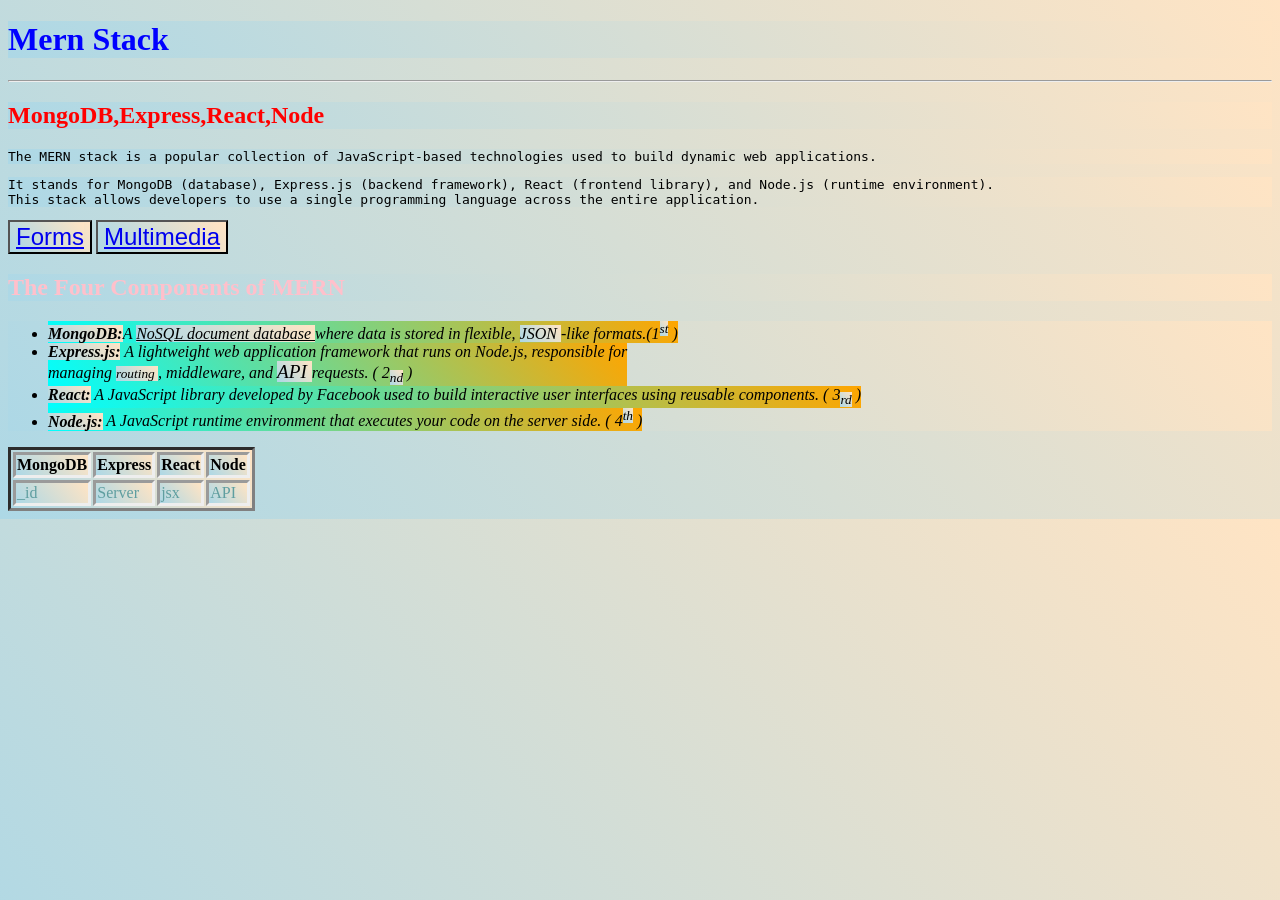
<file: HTML/index.html>
<!DOCTYPE html>
<html lang="en">
<head>
    <meta charset="UTF-8">
    <meta name="viewport" content="width=device-width, initial-scale=1.0">
    
    <title>HomePage</title>
    <link rel="stylesheet" href="../CSS/style.css">

</head>
<body>
    <h1 style="color: blue;">Mern Stack</h1>
    <hr>
    <h2 style="color: red;">MongoDB,Express,React,Node</h2>
    <p>
        The MERN stack is a popular collection of JavaScript-based
        technologies used to build dynamic web applications. 
       
    </p>
    
    <p>
         It stands for MongoDB (database), Express.js (backend framework), 
        React (frontend library), and Node.js (runtime environment). <br>
        This stack allows developers to use a single programming 
        language across the entire application.
    </p>
    <button class="data">
        <a href="Forms.html">Forms</a>
    </button>
    <button id="source">
        <a href="Multimedia.html">Multimedia</a>
    </button>
    <h2 style="color: pink;">The Four Components of MERN</h2>
    <ul>
        <li><b>MongoDB:</b>A <u> NoSQL document database </u>
             where data is stored in flexible, 
             <i> JSON </i>-like formats.(1<sup>st</sup> )</li>

        <li>
            <b>Express.js:</b>
             A lightweight web application framework that 
             runs on Node.js, responsible for <br> managing 
             <small> routing </small>, middleware, and <big> API </big>  requests.
             ( 2<sub>nd</sub> )
        </li>
        <li>
            <b>React:</b>
             A JavaScript library developed by Facebook
             used to build interactive user interfaces
             using reusable components.
             ( 3<sub>rd</sub> )
        </li>
        <li>
            <b>Node.js:</b>
              A JavaScript runtime environment
              that executes your code on the server side.
             ( 4<sup>th</sup> )
        </li>
    </ul>
    <table>
        <tr>
            <th>MongoDB</th>
            <th>Express</th>
            <th>React</th>
            <th>Node</th>
        </tr>
        <tr>
            <td>_id</td>
            <td>Server</td>
            <td>jsx</td>
            <td>API</td>
        </tr>
    </table>
</body>
</html>
</file>
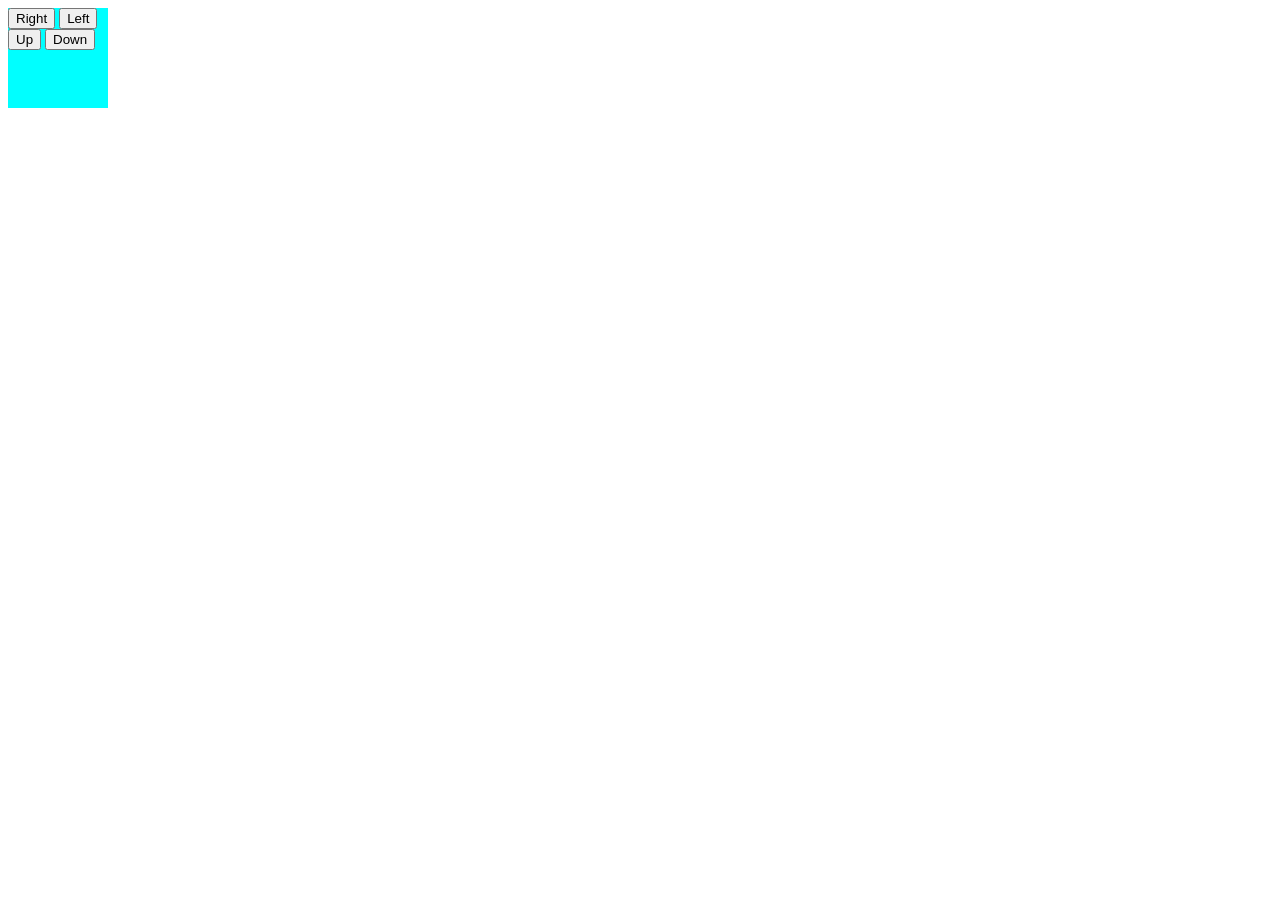
<file: HTML/Boxes.html>
<!DOCTYPE html>
<html lang="en">
<head>
    <meta charset="UTF-8">
    <meta name="viewport" content="width=device-width, initial-scale=1.0">
    <title>Boxes</title>
    <link rel="stylesheet" href="/CSS/flex.css">
</head>
<body>
    <!-- <div class="container">
        <div class="box">Apple</div>
        <div class="box">Guava</div>
        <div class="box">Mango</div>
        <div class="box">Grape</div>
    </div> -->
    <div id="box">
        <button onclick="moveright()">Right</button>
        <button onclick="moveleft()">Left</button>
        <button onclick="moveup()">Up</button>
        <button onclick="movedown()">Down</button>
    </div>
    <script src="/JS/moves.js"></script>
</body>
</html>
</file>
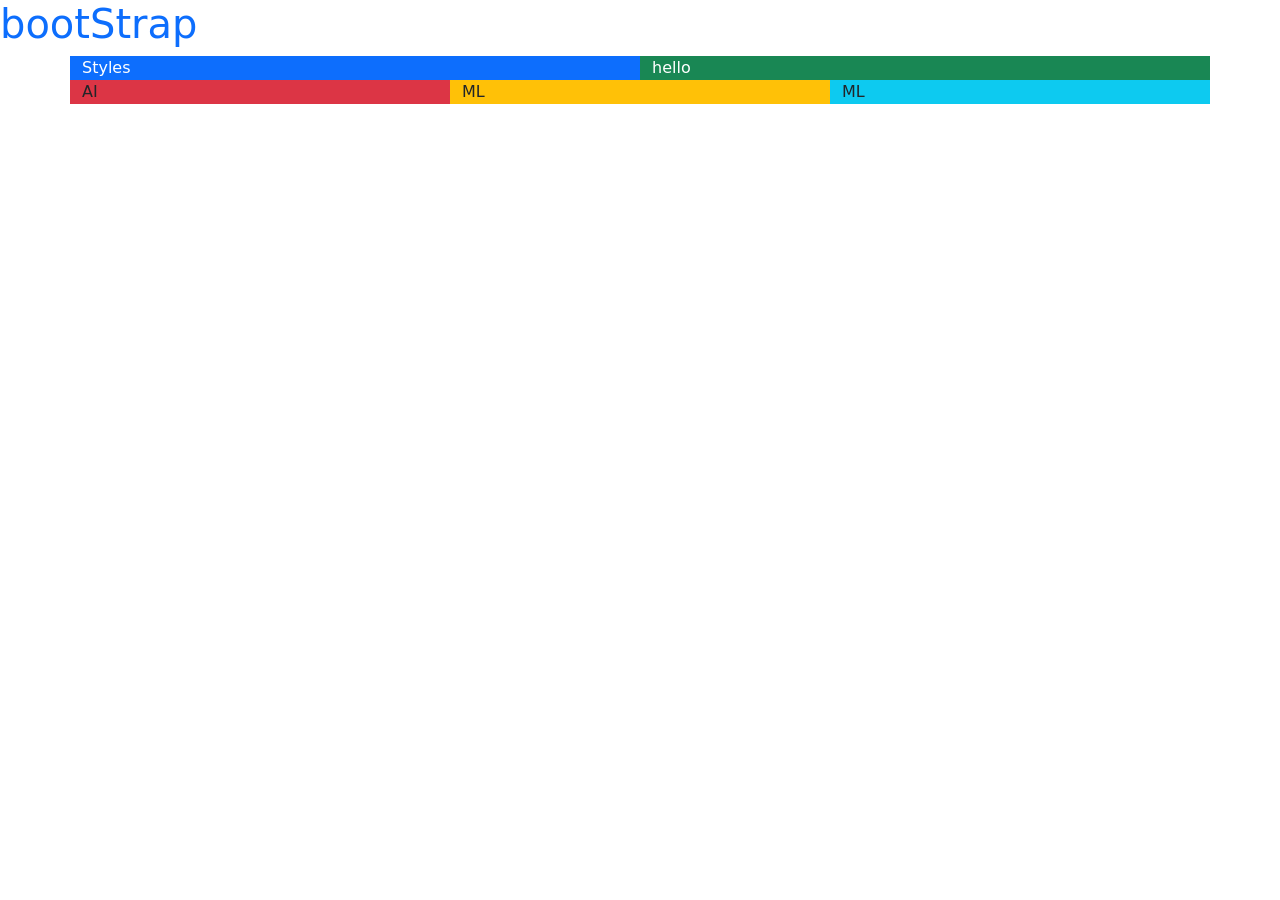
<file: HTML/cards.html>
<!DOCTYPE html>
<html lang="en">
<head>
    <meta charset="UTF-8">
    <meta name="viewport" content="width=device-width, initial-scale=1.0">
    <title>Document</title>
    <link href="https://cdn.jsdelivr.net/npm/bootstrap@5.3.8/dist/css/bootstrap.min.css" rel="stylesheet" integrity="sha384-sRIl4kxILFvY47J16cr9ZwB07vP4J8+LH7qKQnuqkuIAvNWLzeN8tE5YBujZqJLB" crossorigin="anonymous">
</head>
<body>
    <h1 class="text-primary">bootStrap</h1>
    <div class="container">
        <div class="row">
            <div class="col-6 bg-primary text-white">
                Styles
            </div>
            <div class="col-6 bg-success text-white">
                hello
            </div>
        </div>
    </div>
    <div class="container">
        <div class="row">
            <div class="col-4 bg-danger">
                AI
            </div>
             <div class="col-4 bg-warning">
                ML
            </div>
              <div class="col-4 bg-info">
                ML
            </div>
        </div>
    </div>
</body>
</html>
</file>
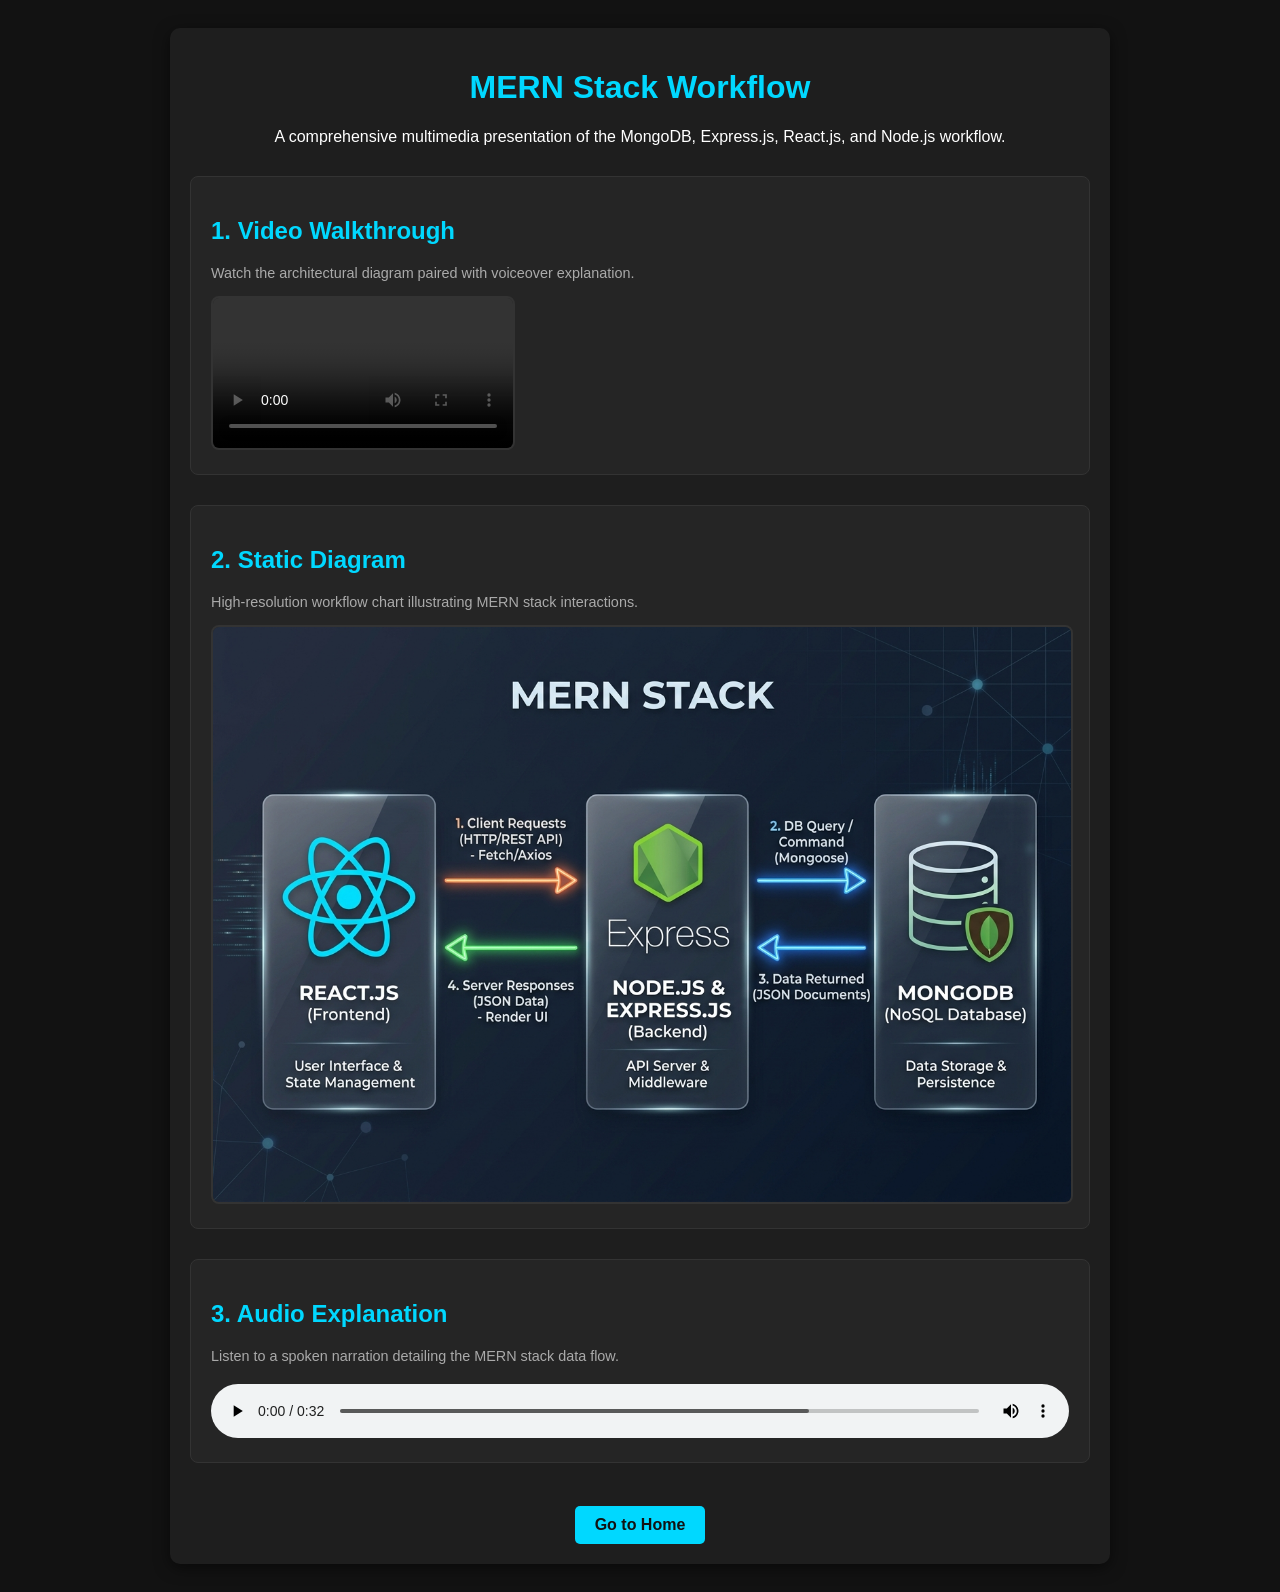
<file: HTML/Multimedia.html>
<!DOCTYPE html>
<html lang="en">
<head>
    <meta charset="UTF-8">
    <meta name="viewport" content="width=device-width, initial-scale=1.0">
    <title>MERN Workflow</title>
    <link rel="stylesheet" href="../CSS/change.css">
    <style>
        body {
            font-family: Arial, sans-serif;
            background-color: #121212;
            color: #ffffff;
            text-align: center;
            padding: 20px;
        }
        h1, h2 {
            color: #00d8ff;
        }
        .container {
            max-width: 900px;
            margin: 0 auto;
            background: #1e1e1e;
            padding: 20px;
            border-radius: 10px;
            box-shadow: 0 4px 15px rgba(0,0,0,0.5);
        }
        img, video {
            max-width: 100%;
            height: auto;
            border-radius: 8px;
            border: 2px solid #333;
        }
        .media-section {
            margin-top: 30px;
            padding: 20px;
            background: #252525;
            border-radius: 8px;
            border: 1px solid #333;
            text-align: left;
        }
        audio {
            width: 100%;
            margin-top: 10px;
        }
        .back-btn {
            display: inline-block;
            margin-top: 25px;
            padding: 10px 20px;
            background-color: #00d8ff;
            color: #121212;
            text-decoration: none;
            border-radius: 5px;
            font-weight: bold;
        }
        .back-btn:hover {
            background-color: #00b3d6;
        }
    </style>
</head>
<body>
    <div class="container">
        <h1>MERN Stack Workflow</h1>
        <p>A comprehensive multimedia presentation of the MongoDB, Express.js, React.js, and Node.js workflow.</p>
        
        <div class="media-section">
            <h2>1. Video Walkthrough</h2>
            <p style="margin: 0 0 15px 0; color: #aaa; font-size: 0.9em;">Watch the architectural diagram paired with voiceover explanation.</p>
            <video controls>
                <source src="files/mern_workflow.mp4" type="video/mp4">
                Your browser does not support the video tag.
            </video>
        </div>

        <div class="media-section">
            <h2>2. Static Diagram</h2>
            <p style="margin: 0 0 15px 0; color: #aaa; font-size: 0.9em;">High-resolution workflow chart illustrating MERN stack interactions.</p>
            <img src="files/mern_workflow.jpg" alt="MERN Stack Workflow">
        </div>
        
        <div class="media-section">
            <h2>3. Audio Explanation</h2>
            <p style="margin: 0 0 10px 0; color: #aaa; font-size: 0.9em;">Listen to a spoken narration detailing the MERN stack data flow.</p>
            <audio controls>
                <source src="files/mern_workflow.wav" type="audio/wav">
                Your browser does not support the audio element.
            </audio>
        </div>
        
        <br>
        <a href="index.html" class="back-btn">Go to Home</a>
    </div>
</body>
</html>
</file>
<file: CSS/style.css>
p{
    font-family:monospace;
}
.data{
    font-size: x-large;
}
#source{
    font-size: x-large;
}
table,th,td{
    border-style: inset;

}
table td{
    color:cadetblue;
}
b{
    color:black;

}
li{
    font-style: italic;
    font-weight: lighter;
    background-color: orange;
    text-align: justify;
    width:fit-content;
    background: linear-gradient(50deg, aqua,orange);
}
    

*{
    background: linear-gradient(50deg, lightblue, bisque);
}
</file>
<file: CSS/flex.css>
.container{
    display:flex;
    background-color: grey;
    justify-content: space-around;
}
.box{
    width: 100px;
    height: 100px;
    background-color: rgb(108, 136, 66);
    color: white;
    text-align: center;
    margin: 10px;
    line-height: 100px;
}
#box{
    width: 100px;
    height: 100px;
    background-color: aqua;
    position: relative;
    top: 0px;
}
</file>
<file: CSS/change.css>
body{
    background-color: lightblue;
    transition: background-color 5s ease-in-out 7s;
}

body:hover{
    background-color: pink;
}
img{
    animation:moves 10s linear 3s 4;
}
@keyframes moves{
    0%
    {
        background-color: cornflowerblue;
        color: darkgrey;
    }
    20%
    {
        font-family: "t";
    }
</file>
